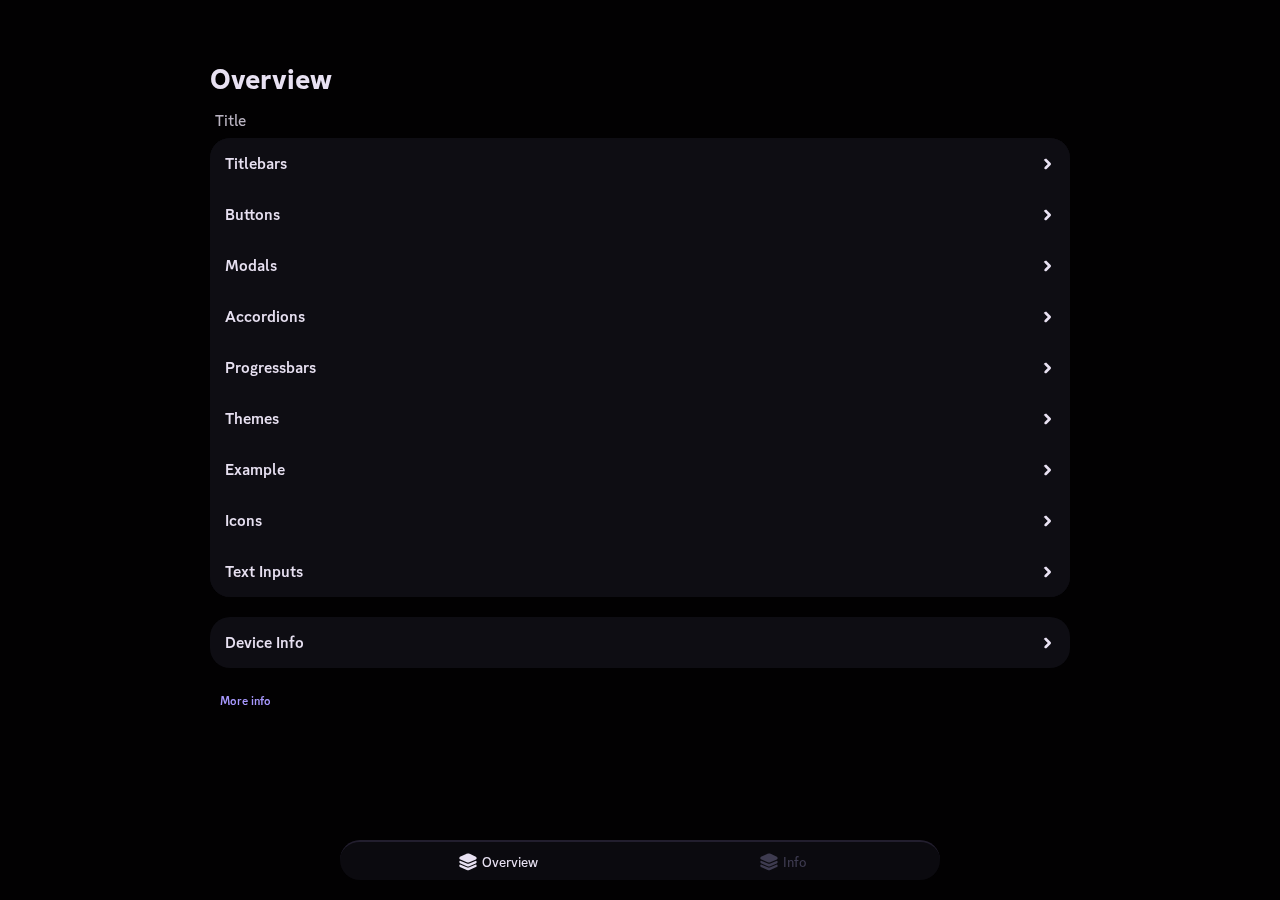
<file: index.html>
<!DOCTYPE html>
<html lang="en">
<head>
    <meta charset="UTF-8">
    <meta name="viewport" content="width=device-width, initial-scale=1.0">
    <title>ErisUI</title>
    <link rel="stylesheet" href="styles.css">
    <link rel="stylesheet" href="fonts.css">
    <link rel="stylesheet" href="themes.css">

    <link rel="icon" type="image/png" href="src/assets/images/icon2-web.png">
    <link rel="apple-touch-icon" sizes="256x256" href="src/assets/images/icon-mobile.png">
    <meta name="mobile-web-app-capable" content="yes">
    <meta name="apple-mobile-web-app-capable" content="yes">
    <meta name="apple-mobile-web-app-status-bar-style" content="black-translucent">
    <meta name="theme-color" content="#0e0d13">
    <meta name="background-color" content="#0e0d13">
    <meta name="viewport" content="width=device-width, initial-scale=1, maximum-scale=1, user-scalable=no, viewport-fit=cover">
    <meta name="format-detection" content="telephone=no">
    <meta name="msapplication-tap-highlight" content="no">

    <link rel="manifest" href="manifest.webmanifest">
</head>
<body ontouchstart="">
    <div class="alert-outer">
        <div class="alert">
            <div class="alert-inner">
                
            </div>
            <div class="alert-options">
            </div>
        </div>
    </div>
    <div class="view-image-outer">
        <div class="view-image">
            <div class="view-image-inner">
                
            </div>
            <div class="view-image-options">
            </div>
        </div>
    </div>
    <div class="modal-outer">
        <div class="modal">
            <div class="modal-inner">
                
            </div>
            <div class="modal-options">
            </div>
        </div>
    </div>
    <div class="app">
        <div class="titlebar" style="display: none;">
            <span class="titlebar-back"></span>
            <span class="title"></span>
            <span class="titlebar-option"></span>
        </div>
        <div class="content"></div>
        <div class="nav" style="display: none;">
            
        </div>
        <div class="pulltab"></div>
    </div>
<script src="src/scripts/icons.js"></script>
<script src="src/scripts/modals.js"></script>
<script src="src/scripts/tenor.js"></script>
<script src="src/scripts/pages.js"></script>
<script src="script.js"></script>
<script>
    name = 'erisui';

    navigation.set([
        { name: 'Overview', icon: icon.kit, action: 'navigateTab(overviewPage())' },
        { name: 'Info', icon: icon.kit, action: 'navigateTab(infoPage())' },
    ]);

    navigation.show();
    setTheme();
    backGesture();
    overviewPage();
</script>
</body>
</html>
</file>
<file: styles.css>
:root {
    -webkit-touch-callout: none;
    -webkit-user-callout: none;
    -webkit-user-select: none;
    -webkit-user-drag: none;
    -webkit-user-modify: none;
    -webkit-highlight: none;
    -webkit-tap-highlight-color: transparent;

    color-scheme: dark;
}

:root {
    --app-text: #e8e1f2;
    --app-link: #a899ff;
    --app-100: #020102;
    --app-200: #070609;
    --app-300: #0e0d13;
    --app-400: #14121b;
    --app-500: #1a1825;
    --app-600: #221e2e;
    --app-700: #2b2738;
    --app-800: #343043;
    --app-900: #3e3b50;
    
    --app-accent: #8a7dd5;

    --titlebar: rgba(14, 13, 19, 0.8);

    --app-blue: #3679f0;
    --app-red: #ee4d3c;
    --app-green: #4dca9a;
    --app-yellow: #fffc5c;
    --app-pink: #ff5bff;
    --app-purple: #895bff;
    --app-orange: #ff9b5b;

    --app-dark-blue: #1e4d9e;
    --app-dark-red: #c33f33;
    --app-dark-green: #2c7e4b;
    --app-dark-yellow: #c7b200;
    --app-dark-pink: #c95bff;
    --app-dark-purple: #5f5bff;
    --app-dark-orange: #c86f33;

    --modal-text: var(--app-text);
    --modal-link: var(--app-link);
    --modal-accent: var(--app-blue);
    --modal-100: var(--app-100);
    --modal-200: var(--app-200);
    --modal-300: var(--app-300);
    --modal-400: var(--app-400);
    --modal-500: var(--app-500);
    --modal-600: var(--app-600);
    --modal-700: var(--app-700);
    --modal-800: var(--app-800);
    --modal-900: var(--app-900);

    --brand-purple: #6955AD;
    --brand-purple-dark: #2B2347;
}

@media (prefers-color-scheme: dark) {

}

*::-webkit-scrollbar {
    width: 0px;
    background: transparent;
}

* {
    scrollbar-width: none;
    -ms-overflow-style: none;
}

html {
    margin: 0px;
    padding: 0px;
    width: 100vw;
    height: 100vh;
    overscroll-behavior: none;
    font-family: 'GG Sans', sans-serif;
}

body {
    margin: 0px;
    padding: 0px;
    width: 100vw;
    height: 100vh;
    overflow: hidden;
    background: var(--app-100);
    color: var(--app-text);
    padding-top: env(safe-area-inset-top);
    box-sizing: border-box;
    position: fixed;
}

button, input {
    font-family: 'GG Sans', sans-serif;
}

button {
    border: none;
    background: var(--app-500);
    color: var(--app-text);
    width: max-content;
    border-radius: 15px;
    padding: 8px 20px;
    box-sizing: border-box;
    font-size: 0.9em;
    font-weight: 500;
    font-family: 'GG Sans';
    transition: background 0.2s cubic-bezier(.2,0,0,1);
}

button:active {
    background: var(--app-400);
}

ul, ol {
    padding-left: 20px;
    margin: 0;
}

blockquote {
    border-left: 3px solid var(--app-800);
    padding: 0 5px;
    margin: 2px 0;
}

a {
    text-decoration: none;
    color: var(--app-link);
}

/* a:hover {
    text-decoration: underline;
    color: var(--app-link);
} */

textarea, input[type="text"] {
    resize: none;
    outline: none;
}

::placeholder {
    color: var(--app-900);
    opacity: 1;
    font-style: italic;
    text-wrap: nowrap;
    text-overflow: ellipsis;
}

hr {
    margin: 8px 0;
    border: 0;
    border-top: 3px solid var(--app-800);
    border-radius: 200px;
}

iframe {
    background: transparent;
    color-scheme: light;
}

.app {
    --nav-height: 60px;
    --titlebar-height: 40px;
    
    width: 100%;
    height: 100%;
    display: flex;
    flex-direction: column;
    position: fixed;
    top: 0;
    left: 0;
    overflow: hidden;

    transition: transform 200ms cubic-bezier(.2,0,0,1);

}

.app.transition {
    transition: transform 0.5s cubic-bezier(.2,0,0,1), 
    opacity 0.5s cubic-bezier(.2,0,0,1),
    border-radius 0.5s cubic-bezier(.2,0,0,1);
}

.fade {
    transform: scale3d(0.8,0.8,0.8) translate3d(0,20px,0);
    border-radius: 40px;
    opacity: 0.5;
}

.titlebar {
    position: fixed;
    top: 0px;
    left: 0px;
    width: 100%;
    height: calc(var(--titlebar-height) + env(safe-area-inset-top));
    display: flex;
    justify-content: space-between;
    align-items: center;
    z-index: 2;
    padding: env(safe-area-inset-top) 5px 0px 5px;
    box-sizing: border-box;
    background-color: var(--titlebar);
    border-bottom: 2px solid var(--app-600);
    font-weight: 600;
    backdrop-filter: blur(20px) saturate(1.2);
    -webkit-backdrop-filter: blur(20px) saturate(1.2);
}

.titlebar.large {
    --titlebar-height: 100px;

    display: flex;
    flex-direction: column;
    align-items: flex-start;
    background: var(--app-100);
    backdrop-filter: none;
    -webkit-backdrop-filter: none;
    border-bottom: none;
}

.titlebar.large + .content {
    --titlebar-height: 90px;
}

.titlebar.trans {
    background: transparent;
    backdrop-filter: none;
    -webkit-backdrop-filter: none;
    border-bottom: none;
}

/* .titlebar.trans::before {
    content: '';
    position: fixed;
    top: 0;
    left: 0;
    width: 100%;
    height: var(--titlebar-height);
    background: #14121b90;
    backdrop-filter: blur(20px);
    -webkit-backdrop-filter: blur(20px);
    border-bottom: none;
    mask-image: linear-gradient(0deg, rgba(0, 0, 0, 0) 0%, rgb(0, 0, 0) 100%);
} */

.titlebar .title {
    position: absolute;
    left: 50%;
    transform: translateX(-50%);
}

.titlebar.large .title {
    font-size: 1.8em;
    font-weight: 600;
    margin: auto 20px;
    position: absolute;
    left: 0;
    top: calc(60px + env(safe-area-inset-top));
    text-align: left;
    transform: none;
}

.titlebar-back {
    width: 40px;
    height: 40px;
    display: none;
    justify-content: center;
    align-items: center;
    position: relative;
}

.titlebar.trans .titlebar-back::before, .titlebar.large .titlebar-back::before {
    content: '';
    position: absolute;
    top: 4px;
    left: 4px;
    width: calc(100% - 8px);
    height: calc(100% - 8px);
    background: var(--titlebar);
    border-radius: 100%;
    backdrop-filter: blur(20px) saturate(1.2);
    -webkit-backdrop-filter: blur(20px) saturate(1.2);
}

.nav {
    position: fixed;
    left: 0px;
    bottom: 0px;
    width: 100%;
    height: calc(var(--nav-height) + env(safe-area-inset-bottom));
    display: flex;
    z-index: 3;
    padding: 0 15px env(safe-area-inset-bottom) 15px;
    box-sizing: border-box;
    background-color: var(--titlebar);
    border-top: 2px solid var(--app-600);
    backdrop-filter: blur(20px) saturate(1.2);
    -webkit-backdrop-filter: blur(20px) saturate(1.2);
}

.nav-item {
    height: var(--nav-height);
    flex: 1 1 0%;
    display: flex;
    flex-direction: column;
    justify-content: center;
    gap: 4px;
    align-items: center;
    box-sizing: content-box;
    color: var(--app-900);
}

.nav-item.active {
    color: var(--app-text);
}

.nav-item-inner {
    display: flex;
    flex-direction: column;
    justify-content: center;
    gap: 4px;
    align-items: center;
    box-sizing: content-box;
    transition: transform 0.2s ease;
}

.nav-item:active .nav-item-inner{
    transform: scale(0.9);
}

.nav-text {
    font-size: 0.9em;
}

.nav-icon {
    display: flex;
    flex-direction: column;
    justify-content: center;
    align-items: center;
    height: 100%;
    width: 100%;
    position: relative;
    width: 20px;
    height: 20px;
}

.content {
    padding: calc(var(--titlebar-height) + env(safe-area-inset-top)) 0 calc(var(--nav-height) + env(safe-area-inset-bottom)) 0;
    box-sizing: border-box;
    height: 100%;
    width: 100%;
    background: var(--app-100);
    overflow: auto;
    overscroll-behavior: initial;
    transition: transform 200ms cubic-bezier(.2,0,0,1), opacity 200ms cubic-bezier(.2,0,0,1);

    max-width: 900px;
    margin: 0 auto;
    opacity: 1;
}

.content.max {
    padding: 0;
}

.content.tab-in {
    transition: none;
    transform: scale(0.98);
    opacity: 0.8;
}

.content.left {
    transition: transform 200ms cubic-bezier(1,0,0,0.2);
    transform: translateX(-35%);
}

.content.right {
    transition: none;
    transform: translateX(35%);
}

.content.left-back {
    transition: none;
    transform: translateX(-35%);
}

.content.right-back {
    transition: transform 200ms cubic-bezier(1,0,0,0.2);
    transform: translateX(35%);
}

.form {
    display: flex;
    flex-direction: column;
    gap: 12px;
    width: 225px;
}

.form-input {
    padding: 5px 10px;
    border-radius: 5px;
    width: 100%;
    box-sizing: border-box;
    font-size: 1em;
    height: 32px;
    background: var(--app-400);
    outline: none;
    border: 2px solid var(--app-800);
    caret-color: var(--brand-purple);
    color: var(--app-text);
    transition: border .15s ease-out;
}

.form-input:focus {
    border: 2px solid var(--brand-purple);
}

.form {
    position: relative;
}

.form label {
    transition: all .15s ease-out;
    color: var(--app-900);
    background: var(--app-400);
    pointer-events: none;
    display: block;
    padding: 0 .25rem;
    position: absolute;
    left: 6px;
    top: 5.5px;
    border-radius: 5px;
    width: fit-content;
}

.form-input:focus + label {
    font-weight: 600;
    color: var(--brand-purple);
    width: auto;
}

.form-input:focus + label,
.form-input.filled + label {
    top: -10px;
    left: 5px;
    font-size: .75em;
}

.text-input {
    border-radius: 8px;
    width: 100%;
    box-sizing: border-box;
    height: 32px;
    background: var(--app-300);
    border-bottom: 2px solid var(--app-300);

    display: flex;
    align-items: center;
    gap: 10px;

    position: relative;
}

.text-input input {
    margin: 0;
    padding: 5px 10px;
    box-sizing: border-box;
    font-size: 1em;

    outline: none;
    border: none;
    background: transparent;
    caret-color: var(--brand-purple);
    color: var(--app-text);

    height: 100%;
    flex-grow: 1;
}

.text-input svg {
    width: 20px;
    height: 20px;
    padding: 0 10px;
}

.text-input.rounded {
    padding: 0 10px;
    border-radius: 100px;
}

.modal-outer {
    visibility: hidden;
    display: flex;
    justify-content: center;
    position: fixed;
    z-index: 100;
    top: 0;
    left: 0;
    width: 100%;
    height: 100%;
    background: transparent;
    transition: background 0.2s cubic-bezier(.2,0,0,1);
}

.modal-outer.open {
    background-color: rgba(0, 0, 0, 0.8);
    visibility: visible;
}

.modal {
    background: var(--modal-400);
    color: var(--modal-text);

    width: 100%;
    max-width: 500px;
    height: 85%;
    align-self: end;
    border-radius: 0;
    border-top-left-radius: 40px;
    border-top-right-radius: 40px;
    padding-bottom: 50px;
    opacity: 1;
    overflow: hidden;

    box-sizing: border-box;
    display: flex;
    flex-direction: column;

    transform: translateY(100%);
    transition: transform cubic-bezier(0.68, 0.1, 0.27, 1) 0.4s;
}

.modal-outer.open .modal {
    transform: translateY(0);
}

.modal-options {
    display: flex;
    justify-content: end;
    gap: 8px;
    padding: 5px 20px;
}

.modal-inner {
    display: flex;
    flex-direction: column;
    height: 100%;
    position: relative;
    gap: 10px;
    overflow: auto;
    margin-bottom: auto;
    padding: 20px;

    scrollbar-width: none;
}

.modal-header {
    font-size: 2em;
    font-weight: 600;
    text-wrap: nowrap;
    overflow-x: hidden;
    text-overflow: ellipsis;
    background: transparent;
    border-bottom: 3px solid var(--modal-600);
    width: 100%;
    min-height: 1lh;
    gap: 8px;
    display: flex;
    align-items: baseline;
}

.modal-button {
    background: var(--modal-600);
    color: var(--modal-text);
    border-radius: 100px;
    border: none;
    min-width: 100px;
    padding: 8px 20px;
    box-sizing: border-box;
    font-size: 1.05em;
    font-weight: 500;
    font-family: 'GG Sans';
    transition: background 0.2s cubic-bezier(.2,0,0,1)
}

.modal-button:active {
    background-color: var(--modal-500);
}

.modal-body {
    display: flex;
    flex-direction: column;
}

.modal::after {
    content: '';
    position: absolute;
    top: 4px;
    left: calc(50% - 16px);
    width: 32px;
    height: 4px;
    background: #ffffff5c;
    border-radius: 100px;
}

.modal-section {
    display: flex;
    flex-direction: column;
    background: var(--modal-300);
    padding: 15px;
    border-radius: 20px;
    margin-top: 10px;
    max-height: 85px;
    overflow: auto;
    scrollbar-width: none;
}

.modal hr {
    border-color: var(--modal-800)
}

.pronouns {
    font-weight: 300;
    font-size: 0.4em;
    opacity: 0.8;
    text-overflow: ellipsis;
    overflow: hidden;
}

.divider {
    width: 5px;
    height: 5px;
    background: var(--app-text);
    border-radius: 100%;
    margin: 5px;
}

.modal .divider {
    background: var(--modal-text);
}

.menu-options {
    display: flex;
    flex-direction: column;
    background: var(--app-300);
    overflow: hidden;
    border-radius: 20px;
    margin-top: 10px;
}

.menu-button {
    display: flex;
    justify-content: space-between;
    align-items: center;
    background: var(--app-300);
    font-weight: 500;
    padding: 15px;
}

.menu-button.red {
    color: var(--app-red);
}

.menu-user {
    display: flex;
    align-items: center;
    gap: 8px;
}

.modal .menu-button {
    background: transparent;
}

.modal a {
    color: var(--modal-link);
}

/* .menu-button:not(:last-child) {
    border-bottom: 3px solid var(--app-600);
} */

.menu-button:active {
    background: var(--app-500);
}

.modal .menu-button:active {
    background: var(--modal-500);
}

.page {
    display: flex;
    flex-direction: column;
    gap: 8px;
    padding: 20px;
}

.settings {
    display: flex;
    flex-direction: column;
    gap: 20px;
    margin: 20px 0;
    position: relative;
}

.settings-margin {
    margin: 0 20px;
}

.settings-options {
    display: flex;
    flex-direction: column;
    background: var(--app-300);
    overflow: hidden;
    border-radius: 20px;
    margin: 0 20px;
}

.page .settings-options {
    margin: 0;
}

.settings-about {
    margin-top: 20px;
    display: flex;
    justify-content: center;
    align-items: center;
    flex-direction: column;
    gap: 2px;
}

.settings-about > img {
    width: 24px;
    height: 24px;
    border: 1px solid #ffffff25;
    border-radius: 0.5em;
    box-sizing: border-box;
}

.settings-options-title {
    height: 8px;
    margin: 0 25px;
    font-weight: 400;
    opacity: 0.8;
}

.settings-options-sub {
    height: 0px;
    margin: 0 25px;
    font-weight: 400;
    opacity: 0.6;
    font-size: 0.75em;
    transform: translateY(-1.25em);
}

.theme-options {
    display: flex;
    gap: 10px;
    align-items: center;
    flex-wrap: nowrap;
    overflow-x: auto;
    padding: 8px 16px;
    mask-image: linear-gradient(to right, transparent 0%, #000 calc(0% + 15px), #000 calc(100% - 15px), transparent 100%);
    scrollbar-width: none;
}

.theme-option {
    display: flex;
    gap: 6px;
    flex-direction: column;
    justify-content: center;
    align-items: center;
    transform: scale(1);
    transition: all cubic-bezier(.2,-.25,0,1.6) 0.2s;
}

.theme-option:active {
    transform: scale(0.9);
}

.theme-colour {
    background: var(--app-500);
    width: 50px;
    height: 70px;
    border-radius: 8px;
    box-sizing: border-box;
    outline-offset: 4px;
    margin: 5px;
    border: 1px solid var(--app-900);
}

.selected .theme-colour {
    outline: 3px solid var(--brand-purple);
}

.theme-name {
    font-weight: 600;
    font-size: 0.8em;
}

.toggle {
    width: 20px;
    height: 20px;
    border: 2px solid var(--app-600);
    display: flex;
    align-items: center;
    justify-content: center;
    border-radius: 6px;
    background: var(--app-200);
    box-sizing: border-box;
}

:active > .toggle {
    border: 2px solid var(--app-800);
}

.checked .toggle {
    border: 2px solid var(--brand-purple);
    background-color: var(--brand-purple);
}

.toggle svg {
    transition: inherit;
    opacity: 0;
    color: var(--app-800);
}

:active > .toggle svg {
    opacity: 1;
}

.checked .toggle svg {
    opacity: 1;
    color: var(--app-text);
}

.radio {
    width: 20px;
    height: 20px;
    box-sizing: border-box;
    border: 2px solid var(--app-800);
    display: flex;
    align-items: center;
    justify-content: center;
    border-radius: 100px;
    background: var(--app-200);
    transition: 100ms ease-in-out;
}

.selected > .radio {
    border: 4px solid var(--brand-purple);
}

:active > .radio {
    border: 4px solid var(--app-800);
}

.selected:active > .radio {
    border: 6px solid var(--brand-purple);
}

.page-footer {
    display: flex;
    flex-direction: column;
    gap: 10px;
    align-items: baseline;
}

.settings .page-footer {
    margin: 0 20px;
}

.alert-outer {
    visibility: hidden;
    display: flex;
    justify-content: center;
    position: fixed;
    z-index: 100;
    top: 0;
    left: 0;
    width: 100%;
    height: 100%;
    background: transparent;
    transition: background 0.2s cubic-bezier(.2,0,0,1);
}

.alert-outer.open {
    background-color: rgba(0, 0, 0, 0.8);
    visibility: visible;
}

.alert {
    background: var(--modal-400);
    color: var(--modal-text);
    width: 80%;
    max-width: 360px;
    align-self: center;
    border-radius: 40px;
    overflow: hidden;
    box-sizing: border-box;
    display: flex;
    flex-direction: column;
    transform: scale(0.8);
    opacity: 0;
    transition: transform cubic-bezier(0.68, 0.1, 0.27, 1) 0.3s, opacity cubic-bezier(0.68, 0.1, 0.27, 1) 0.3s;
}

.alert-outer.open .alert {
    transform: scale(1);
    opacity: 1;
}

.alert-options {
    display: flex;
    gap: 8px;
    padding: 20px;
    justify-content: end;
}

.alert-inner {
    display: flex;
    flex-direction: column;
    height: 100%;
    position: relative;
    gap: 10px;
    overflow: auto;
    margin-bottom: auto;
    padding: 20px;

    scrollbar-width: none;
}

.alert-header {
    font-size: 1.6em;
    font-weight: 600;
}

.view-image-outer {
    visibility: hidden;
    display: flex;
    justify-content: center;
    position: fixed;
    z-index: 100;
    top: 0;
    left: 0;
    width: 100%;
    height: 100%;
    background: transparent;
    transition: background 0.2s cubic-bezier(.2,0,0,1);
}

.view-image-outer.open {
    background-color: rgba(0, 0, 0, 0.8);
    visibility: visible;
}

.view-image {
    background: transparent;
    color: var(--modal-text);
    width: 100%;
    height: 100%;
    align-self: center;
    overflow: hidden;
    box-sizing: border-box;
    display: flex;
    flex-direction: column;
    transform: scale(0.8);
    opacity: 0;
    transition: transform cubic-bezier(0.68, 0.1, 0.27, 1) 0.3s, opacity cubic-bezier(0.68, 0.1, 0.27, 1) 0.3s;
}

.image-option {
    width: 24px;
    height: 24px;
    color: #fff;
    filter: drop-shadow(0 0 8px #000);
}

.image-option:active {
    opacity: 0.6;
}

.view-image-outer.open .view-image {
    transform: scale(1);
    opacity: 1;
}

.view-image-options {
    position: fixed;
    top: calc(25px + env(safe-area-inset-top));
    right: 25px;
    display: flex;
    flex-direction: row-reverse;
    gap: 18px;
}

.view-image-inner {
    display: flex;
    flex-direction: column;
    height: 100%;
    position: relative;

    scrollbar-width: none;

    scrollbar-width: none;
    justify-content: center;
    align-items: center;
}

.image-view {
    transform: translateY(0);
    transition: transform 0.3s cubic-bezier(0.68, 0.1, 0.27, 1);
    max-width: 100vw;
    max-height: 100vh;
}

.image-view {
    font-family: 'Reddit Mono', monospace;
    font-size: 0.9em;
    white-space: pre-wrap;
    font-weight: 700;
    color: #ffffff80;
    overflow: hidden;
    text-overflow: ellipsis;
    white-space: nowrap;
    text-align: center;
    outline: none;
    border: none;
}

.tooltip {
    position: fixed;
    top: 0;
    left: 50%;
    transform: translateX(-50%) translateY(calc(-100% + -20px));
    font-size: 0.75em;
    font-weight: 600;
    padding: 5px 8px;
    min-width: 100px;
    height: 24px;
    display: flex;
    align-items: center;
    justify-content: center;
    gap: 5px;
    visibility: hidden;
    background: var(--app-300);
    border: 2px solid var(--app-500);
    border-radius: 100px;
    z-index: 1000;
    box-shadow: 0 2px 8px #00000094;
    transition: transform cubic-bezier(0.68, 0.1, 0.27, 1) 0.3s;
}

.tooltip.visible {
    transform: translateX(-50%) translateY(calc(20px + env(safe-area-inset-top)));
}

.tooltip div {
    display: flex;
    align-items: center;
    justify-content: center;
    width: 16px;
    height: 16px;
}

.tooltip div svg {
    width: 100%;
    height: 100%;
}

.tenor-gif-embed {
    pointer-events: none;
    position: relative;
}

.tenor-gif-embed::after {
    position: absolute;
    content: '';
    top: 0;
    left: 0;
    width: 100%;
    height: 100%;
    pointer-events: visible;
}

.settings-title {
    font-size: 1.8em;
    font-weight: 600;
}

.settings .settings-title {
    margin: 0 25px;
}

.json-block {
    margin: 0 20px;
    padding: 20px;
    background: var(--app-100);
    border: 1px solid var(--app-500);
    border-radius: 20px;
    box-sizing: border-box;
    font-family: 'Reddit Mono', consolas;
    font-size: 0.75em;
    overflow: scroll;
    line-height: 1.25;
    -webkit-user-select: text;
    -moz-user-select: text;
    -ms-user-select: text;
    user-select: text;
    text-wrap: nowrap;
    white-space: pre;
}

.page .json-block {
    margin: 0;
}

.accordion .json-block {
    margin: 5px 5px;
    padding: 12px;
    border: none;
    border-radius: 15px;
    color: #fff;
    background: #00000094;
    box-sizing: border-box;

    -webkit-user-select: none;
    -moz-user-select: none;
    -ms-user-select: none;
    user-select: none;
}

.accordion.open .json-block {
    -webkit-user-select: text;
    -moz-user-select: text;
    -ms-user-select: text;
    user-select: text;
}

button.hyperlink {
    background: transparent;
    padding: 5px 10px;
    border: none;
    color: var(--app-link);
    width: fit-content;
    font-size: 0.75em;
    transition: opacity 0.2s cubic-bezier(0.2, 0, 0, 1);
}

button.hyperlink:active {
    background: transparent;
    opacity: 0.6;
}

button.accent {
    background-color: var(--brand-purple);
    color: var(--app-text);
}

button.accent:active {
    background-color: var(--brand-purple-dark);
}

.md > p, .md > span, .md > blockquote > p {
    margin: 0;
}

.md p {
    margin: 0;
    font-size: inherit;
    line-height: 1.2em;
}

.md h1 {
    margin: 0;
    font-size: 1.5em;
    font-weight: 600;
}

.md h2 {
    margin: 0;
    font-size: 1.3em;
    font-weight: 600;
}

.md h3 {
    margin: 0;
    font-size: 1.2em;
    font-weight: 600;
}

.md h4 {
    margin: 0;
    font-size: 1.1em;
    font-weight: 600;
}

.md h5 {
    margin: 0;
    font-size: 1em;
    font-weight: 600;
}

.md h6 {
    margin: 0;
    font-size: 0.9em;
    font-weight: 600;
}

.md small {
    margin: 0;
    font-size: 0.75em;
    font-weight: 600;
    opacity: 0.5;
}

.md blockquote {
    margin: 0;
    padding: 0 4px;
    border-left: 3px solid var(--app-800);
    font-size: 0.9em;
    font-style: italic;
    font-weight: 400;
}

.md code {
    font-family: 'Reddit Mono', monospace;
    background: #000;
    color: #fff;
}

.md pre {
    font-family: 'Reddit Mono', monospace;
    background: #000;
    color: #fff;
    padding: 5px;
    margin: 0;
    border-radius: 5px;
    box-sizing: border-box;
    overflow: scroll;
    width: 100%;
}

.md th {
    text-wrap: nowrap;
    overflow: hidden;
    text-overflow: ellipsis;
}

.md td {
    font-size: 0.85em;
}

.accordion {
    display: flex;
    flex-direction: column;
    background: var(--app-300);
    font-weight: 500;
    border-radius: 20px;
    margin: 0 20px;
    overflow: hidden;
    transition: max-height 243ms cubic-bezier(0.4, 0, 0.2, 1);
}

.page .accordion {
    margin: 0;
}

.accordion-title {
    display: flex;
    padding: 15px;
    justify-content: space-between;
    align-items: center;
}

.accordion-title:active {
    background: var(--app-500);
}

.dropdown-arrow {
    transform: rotate(90deg);
    transition: all 243ms cubic-bezier(0.4, 0, 0.2, 1);
}

.open .dropdown-arrow {
    transform: rotate(-90deg);
}

.accordion-content {
    overflow: hidden;
}

.accordion-content-inner {
    padding: 15px;
}

.pulltab {
    position: fixed;
    top: 0;
    left: 0;
    right: 0;
    width: 120px;
    height: 80px;
    z-index: 1000;
    background: var(--app-400);
    color: var(--app-text);

    border-top-right-radius: 100px;
    border-bottom-right-radius: 100px;

    transition: transform 0.2s cubic-bezier(0.68, 0.1, 0.27, 1);
    transform: translateX(-100%);

    display: flex;
    flex-direction: column;
    justify-content: center;
    align-items: center;
    gap: 5px;
}

.pulltab.gesture {
    transition: none;
}

.pulltab .pulltab-icon {
    width: 25px;
    height: 25px;
}

.pulltab .pulltab-icon svg {
    width: 100%;
    height: 100%;
}

.progressbar {
    width: 100%;
    height: 5px;
    overflow: hidden;
    position: relative;
    background: var(--app-500);
    border-radius: 4px;
}

.progress {
    display: block;
    height: 100%;
    background: var(--brand-purple);
    border-radius: 4px;
    transition: width 0.3s ease-in-out;
}

.progress.intermediate {
    height: 100%;
    transform-origin: 0% 50%;
    transition-property: background;
    animation: progressbar-indeterminate 1s infinite linear;
}

.loader {
    width: 24px;
    height: 24px;
}

.loader .loader-icon {
    stroke: var(--brand-purple);
    fill: none;
    stroke-width: 2px;
    stroke-linecap: round;
    transform-origin: 50% 50%;
    transform: rotate(-90deg);
    transition: all 0.2s ease-in-out 0s;
    animation: 2s linear 0s infinite normal none running loader-spin;
}

.loader.text .loader-icon {
    stroke: var(--app-text);
}

@keyframes loader-spin {
    0% {
        stroke-dasharray: 0.01px, 43.97px;
        transform: rotate(0deg)
    }

    50% {
        stroke-dasharray: 21.99px, 21.99px;
        transform: rotate(450deg)
    }

    100% {
        stroke-dasharray: 0.01px, 43.97px;
        transform: rotate(1080deg)
    }
}

@keyframes progressbar-indeterminate {
    0% {
        transform: translateX(0) scaleX(0)
    }

    40% {
        transform: translateX(0) scaleX(0.5)
    }

    100% {
        transform: translateX(100%) scaleX(0.3)
    }
}

@media only screen and (min-width: 900px) {
    html {
        overscroll-behavior: auto;
    }

    .app {
        --nav-height: 60px;
    }
    
    .titlebar.large .title {
        max-width: calc(900px + -40px);
        width: 100%;
        left: 0;
        right: 0;
        position: fixed;
        margin: 0px auto;
    }

    .nav {
        width: 100%;
        max-width: 600px;
        border-radius: 100px;
        height: calc(var(--nav-height) - 20px);
        margin: 0 auto calc(20px + env(safe-area-inset-bottom)) auto;
        position: fixed;
        bottom: 0;
        left: 0;
        right: 0;
    }

    .nav-item {
        border-radius: 100px;
        height: calc(var(--nav-height) - 20px);
    }

    .nav-item-inner {
        flex-direction: row;
    }
}
</file>
<file: fonts.css>
@font-face {
    font-family: 'GG Sans';
    font-style: normal;
    font-weight: 300;
    src: url(src/assets/fonts/ggsans/ggsans-Normal.woff2);
}

@font-face {
    font-family: 'GG Sans';
    font-style: normal;
    font-weight: 400;
    src: url(src/assets/fonts/ggsans/ggsans-Medium.woff2);
}

@font-face {
    font-family: 'GG Sans';
    font-style: normal;
    font-weight: 500;
    src: url(src/assets/fonts/ggsans/ggsans-Semibold.woff2);
}

@font-face {
    font-family: 'GG Sans';
    font-style: normal;
    font-weight: 600;
    src: url(src/assets/fonts/ggsans/ggsans-Bold.woff2);
}

@font-face {
    font-family: 'GG Sans';
    font-style: italic;
    font-weight: 300;
    src: url(src/assets/fonts/ggsans/ggsans-NormalItalic.woff2);
}

@font-face {
    font-family: 'GG Sans';
    font-style: italic;
    font-weight: 400;
    src: url(src/assets/fonts/ggsans/ggsans-MediumItalic.woff2);
}

@font-face {
    font-family: 'GG Sans';
    font-style: italic;
    font-weight: 500;
    src: url(src/assets/fonts/ggsans/ggsans-SemiboldItalic.woff2);
}

@font-face {
    font-family: 'GG Sans';
    font-style: italic;
    font-weight: 600;
    src: url(src/assets/fonts/ggsans/ggsans-BoldItalic.woff2);
}

@font-face {
    font-family: 'Reddit Mono';
    font-style: normal;
    font-weight: 900;
    src: url(src/assets/fonts/redditmono/static/RedditMono-Black.ttf);
}

@font-face {
    font-family: 'Reddit Mono';
    font-style: normal;
    font-weight: 700;
    src: url(src/assets/fonts/redditmono/static/RedditMono-Bold.ttf);
}

@font-face {
    font-family: 'Reddit Mono';
    font-style: normal;
    font-weight: 800;
    src: url(src/assets/fonts/redditmono/static/RedditMono-ExtraBold.ttf);
}

@font-face {
    font-family: 'Reddit Mono';
    font-style: normal;
    font-weight: 200;
    src: url(src/assets/fonts/redditmono/static/RedditMono-ExtraLight.ttf);
}

@font-face {
    font-family: 'Reddit Mono';
    font-style: normal;
    font-weight: 300;
    src: url(src/assets/fonts/redditmono/static/RedditMono-Light.ttf);
}

@font-face {
    font-family: 'Reddit Mono';
    font-style: normal;
    font-weight: 500;
    src: url(src/assets/fonts/redditmono/static/RedditMono-Medium.ttf);
}

@font-face {
    font-family: 'Reddit Mono';
    font-style: normal;
    font-weight: 400;
    src: url(src/assets/fonts/redditmono/static/RedditMono-Regular.ttf);
}

@font-face {
    font-family: 'Reddit Mono';
    font-style: normal;
    font-weight: 600;
    src: url(src/assets/fonts/redditmono/static/RedditMono-SemiBold.ttf);
}

@font-face {
    font-family: 'Reddit Mono';
    font-style: normal;
    font-weight: 100 900;
    src: url(src/assets/fonts/redditmono/RedditMono-VariableFont_wght.ttf) format('woff2-variations');
}
</file>
<file: themes.css>
.light {
    --app-text: #1b1b2f;
    --app-link: #382a83;

    --app-100: #f7f3ff;
    --app-200: #efedfa;
    --app-300: #e9e6ff;
    --app-400: #d5d1f3;
    --app-500: #c0bbe7;
    --app-600: #b0abd9;
    --app-700: #9b96c3;
    --app-800: #8985ac;
    --app-900: #726f90;

    --app-accent: #382a83;
    
    --titlebar: rgba(239, 236, 255, 0.8);

    --app-blue: #1f6bff;
    --app-red: #e84136;
    --app-green: #3cb57f;
    --app-yellow: #ffe463;
    --app-pink: #ff47ff;
    --app-purple: #7044ff;
    --app-orange: #ff8a47;

    --app-dark-blue: #2056c8;
    --app-dark-red: #b6382e;
    --app-dark-green: #2f8960;
    --app-dark-yellow: #c7a800;
    --app-dark-pink: #b941b4;
    --app-dark-purple: #5332bf;
    --app-dark-orange: #c76933;

    --modal-100: var(--app-100);
    --modal-200: var(--app-200);
    --modal-300: var(--app-400);
    --modal-400: var(--app-300);
    --modal-500: var(--app-600);
    --modal-600: var(--app-500);
    --modal-700: var(--app-700);
    --modal-800: var(--app-800);
    --modal-900: var(--app-900);

    --brand-purple: #a083ff;
    --brand-purple-dark: #4d3f7d;

    .content {
        background: var(--app-100);
    }

    .modal-outer.open, .alert-outer.open, .view-image-outer.open {
        background-color: rgba(101, 100, 108, 0.8);
    }
}

.oled {
    --app-text: #e7e9f3;
    --app-link: #3679f0;
    --app-100: #000000;
    --app-200: #020202;
    --app-300: #141414;
    --app-400: #171717;
    --app-500: #1e1e1e;
    --app-600: #262626;
    --app-700: #333333;
    --app-800: #434343;
    --app-900: #4e4e4e;

    --modal-100: var(--app-100);
    --modal-200: var(--app-200);
    --modal-300: var(--app-300);
    --modal-400: var(--app-100);
    --modal-500: var(--app-400);
    --modal-600: var(--app-600);
    --modal-700: var(--app-700);
    --modal-800: var(--app-800);
    --modal-900: var(--app-900);

    --titlebar: rgba(12, 12, 12, 0.8);
}

.acrylic {
    --app-text: #e7e9f3;
    --app-link: #3679f0;
    --app-100: #000000df;
    --app-200: #ffffff14;
    --app-300: #ffffff0d;
    --app-400: #ffffff08;
    --app-500: #ffffff06;
    --app-600: #ffffff04;
    --app-700: #000000df;
    --app-800: #000000bf;
    --app-900: #ffffff47;

    --modal-100: #202020;
    --modal-200: #323232;
    --modal-300: #202020;
    --modal-400: #202020;
    --modal-500: #252525;
    --modal-600: #2b2b2b;
    --modal-700: #2f2f2f;
    --modal-800: #343434;
    --modal-900: var(--app-900);

    --titlebar: #ffffff0d;

    --wallpaper-url: '';

    body {
        background-image: var(--wallpaper-url);
        background-position: center;
        background-size: cover;
        background-repeat: no-repeat;

        background-color: #fff;
    }

    .app {
        backdrop-filter: blur(30px) saturate(125%);
        -webkit-backdrop-filter: blur(30px) saturate(125%);
        background: var(--app-100);
    }

    .titlebar, .nav {
        -webkit-backdrop-filter: none;
        backdrop-filter: none;
    }

    .settings-options {
        background: transparent;
    }

    .content, .titlebar.large {
        background: transparent;
    }

    .content {
        clip-path: polygon(0 calc(var(--titlebar-height) + env(safe-area-inset-top)), 100% calc(var(--titlebar-height) + env(safe-area-inset-top)), 100% calc(100% - var(--nav-height) - env(safe-area-inset-bottom)), 0 calc(100% - var(--nav-height) - env(safe-area-inset-bottom)));
    }
    
    .titlebar.large + .content {
        clip-path: polygon(0 calc(var(--titlebar-height) + env(safe-area-inset-top) + 10px), 100% calc(var(--titlebar-height) + env(safe-area-inset-top) + 10px), 100% calc(100% - var(--nav-height) - env(safe-area-inset-bottom)), 0 calc(100% - var(--nav-height) - env(safe-area-inset-bottom)));
    }
    
    .content.max {
        clip-path: polygon(0 0, 100% 0, 100% 100%, 0 100%);
    }

    .tooltip {
        background: var(--modal-100);
        border: 2px solid var(--modal-300);
    }

    .titlebar.trans .titlebar-back::before, .titlebar.large .titlebar-back::before {
        background: var(--app-300);
        -webkit-backdrop-filter: none;
        backdrop-filter: none;
    }

    .pulltab {
        background: var(--modal-300);
    }
    
    .json-block {
        background: #00000094;
    }

    .form-input, .form label {
        background: var(--modal-400);
    }

    .accordion .menu-button {
        background: transparent;
    }
    
    .accordion .menu-button:active {
        background: var(--app-500);
    }
}

.acrylic.disable-backdrop-blur .app {
    backdrop-filter: none;
    -webkit-backdrop-filter: none;
}

.catppuccin-macchiato {
    --app-text: #cad3f5;
    --app-link: #8aadf4;
    --app-100: #181926;
    --app-200: #1e2030;
    --app-300: #24273a;
    --app-400: #363a4f;
    --app-500: #494d64;
    --app-600: #5b6078;
    --app-700: #6e738d;
    --app-800: #8087a2;
    --app-900: #939ab7;

    --modal-100: var(--app-400);
    --modal-200: var(--app-300);
    --modal-300: var(--app-300);
    --modal-400: var(--app-100);
    --modal-500: var(--app-200);
    --modal-600: var(--app-300);
    --modal-700: var(--app-400);
    --modal-800: var(--app-500);
    --modal-900: var(--app-600);

    --titlebar: rgba(34, 36, 57, 0.8);

    --app-blue: #8aadf4;
    --app-red: #ed8796;
    --app-green: #a6da95;
    --app-yellow: #eed49f;
    --app-pink: #f5bde6;
    --app-purple: #c6a0f6;
    --app-orange: #ee99a0;

    --brand-purple: #8aadf4;
    --brand-purple-dark: #b2c8e4;

    .chat-icon-svg {
        background: var(--app-300);
    }
}

.thirteen {
    --app-blue: #1f6bff;
    --app-red: #e84136;
    --app-green: #23a55a;
    --app-yellow: #ecce3c;
    --app-pink: #e04ae0;
    --app-purple: #3a17ab;
    --app-orange: #f7772d;

    --app-dark-blue: #2056c8;
    --app-dark-red: #b6382e;
    --app-dark-green: #127f3f;
    --app-dark-yellow: #c7a800;
    --app-dark-pink: #8f2f8f;
    --app-dark-purple: #210d60;
    --app-dark-orange: #c76933;

    --app-text: #eeeeee;
    --app-link: var(--app-orange);
    --app-100: #000000;
    --app-200: #020202;
    --app-300: #080808;
    --app-400: #101010;
    --app-500: #151515;
    --app-600: #191919;
    --app-700: #1a1a1a;
    --app-800: #1f1f1f;
    --app-900: #292929;

    --modal-100: var(--app-100);
    --modal-200: var(--app-200);
    --modal-300: var(--app-300);
    --modal-400: var(--app-100);
    --modal-500: var(--app-400);
    --modal-600: var(--app-600);
    --modal-700: var(--app-700);
    --modal-800: var(--app-800);
    --modal-900: var(--app-900);

    --brand-purple: var(--app-orange);
    --brand-purple-dark: var(--app-dark-orange);

    --titlebar: rgba(0, 0, 0, 0.8);

    .chat {
        background: var(--app-100);
    }

    .chat:active {
        background: var(--app-500);
    }

    .chat.favourite {
        background: var(--app-300);
    }

    .chat.chat.favourite:active {
        background: var(--app-500);
    }

    .checked .toggle {
        border: 2px solid var(--app-orange);
        background-color: var(--app-orange);
    }
}
</file>
